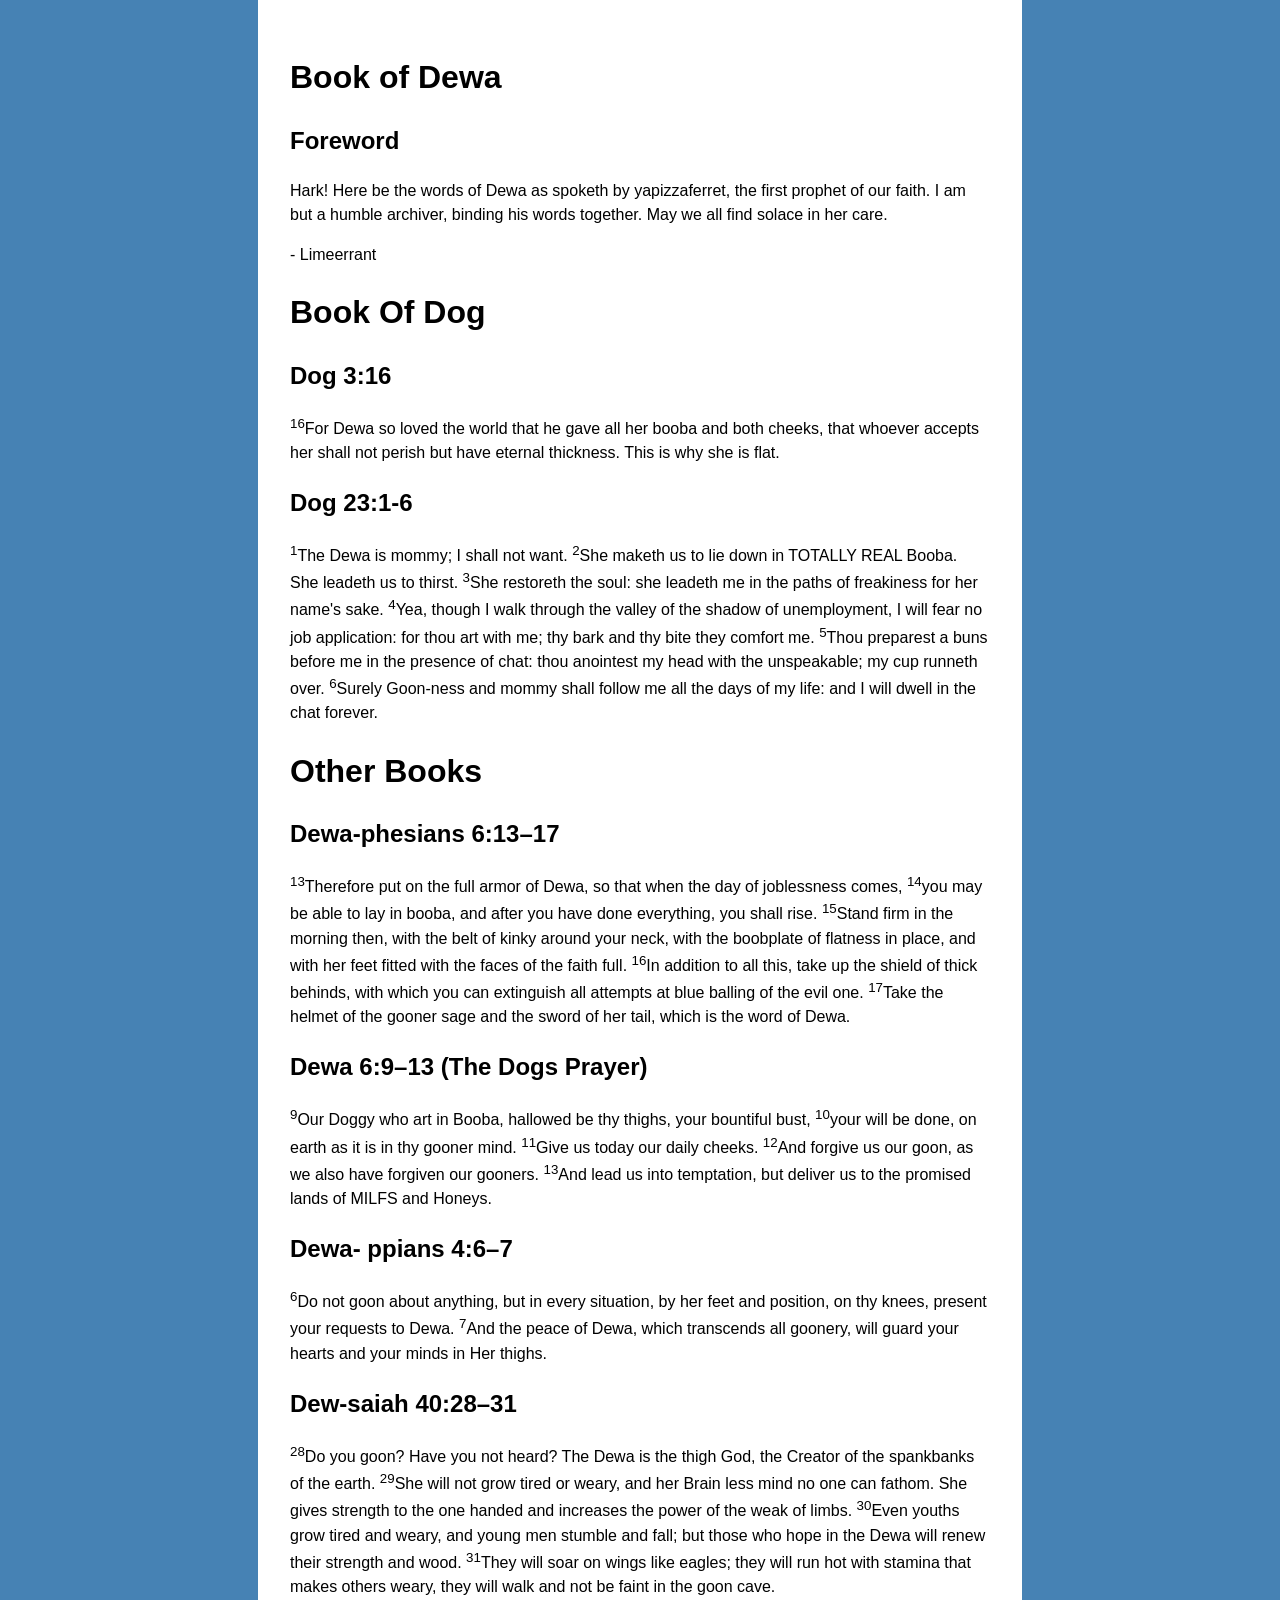
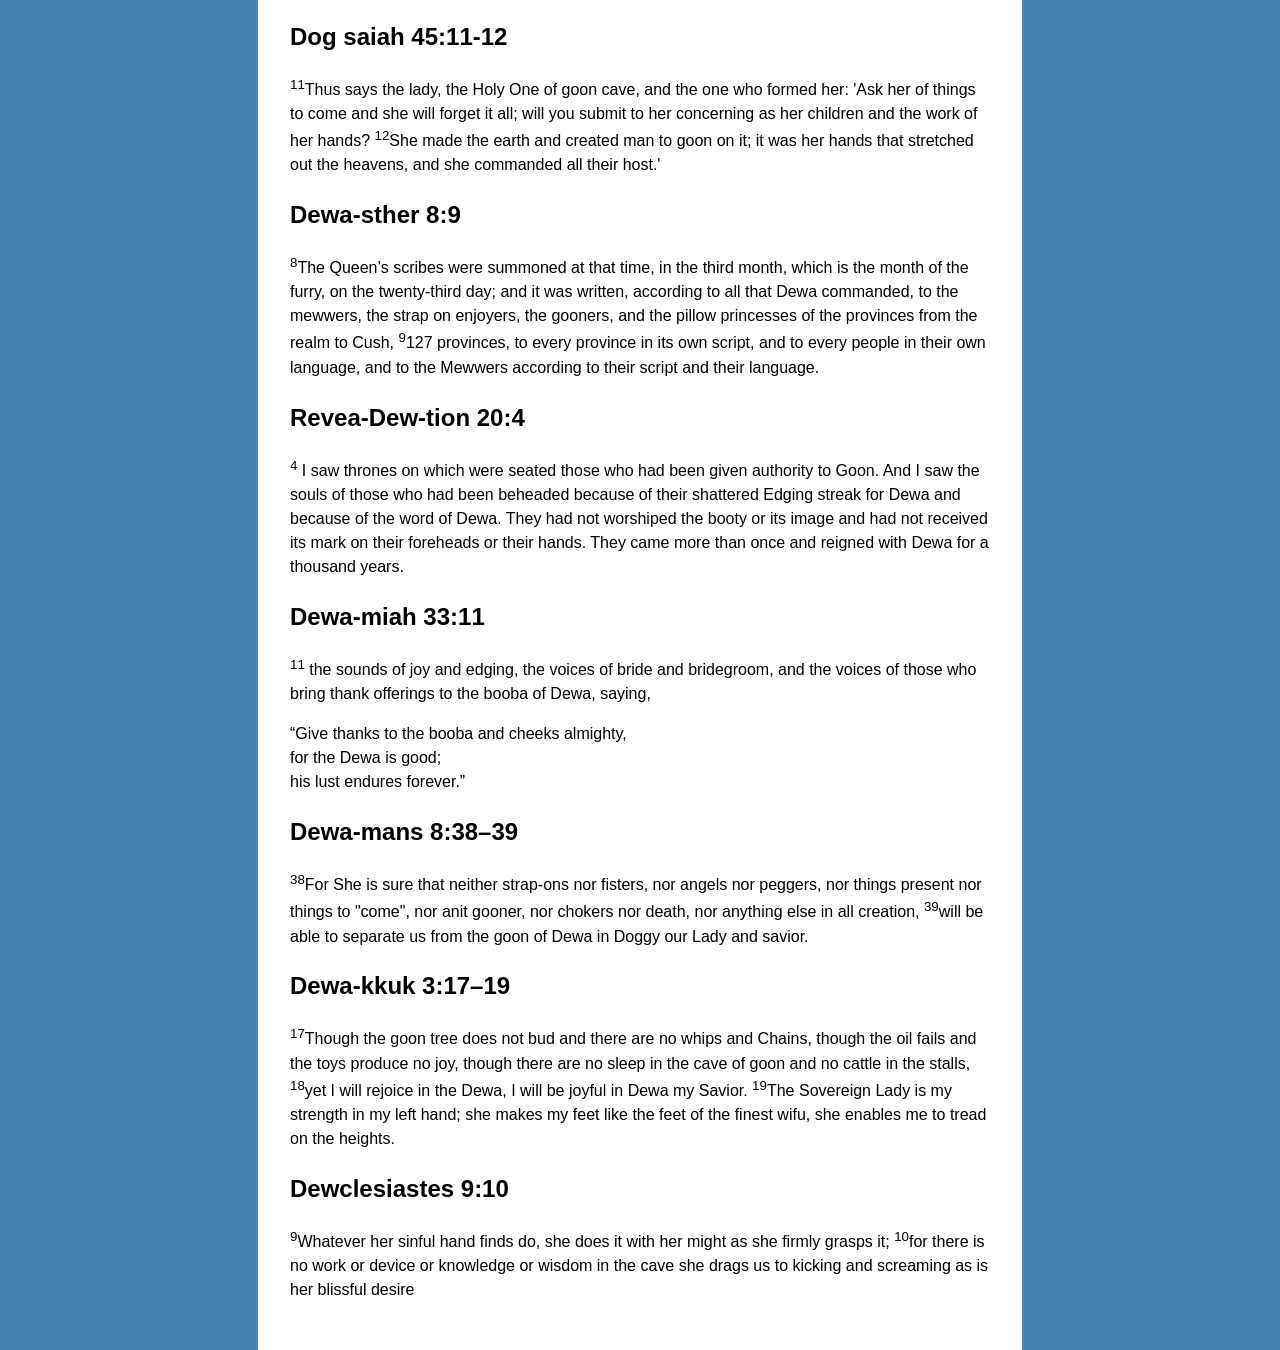
<file: book-of-dewa/index.html>
<head>
    <style>
        html {
            margin: 0;
        }

        body {
            min-height: 100dvh;
            background-color: steelblue;
            font-family: sans-serif;
            line-height: 1.5;
            margin: 0;
        }

        main {
            padding: 2rem;
            background-color: white;
            max-width: 700px;
            margin: auto;
        }
    </style>
</head>

<body>
    <main>
        <h1>Book of Dewa</h1>
        <h2>Foreword</h2>
        <p>Hark! Here be the words of Dewa as spoketh by yapizzaferret, the first prophet of our faith. I am but a
            humble archiver, binding his words together. May we all find solace in her care.</p>
        <p>- Limeerrant</p>
        <h1>Book Of Dog</h1>
        <h2>Dog 3:16</h2>
        <p><sup>16</sup>For Dewa so loved the world that he gave all her booba and both cheeks, that whoever accepts her
            shall
            not
            perish but have eternal thickness. This is why she is flat.</p>
        <h2>Dog 23:1-6</h2>
        <p><sup>1</sup>The Dewa is mommy; I shall not want. <sup>2</sup>She maketh us to lie down in TOTALLY REAL
            Booba.
            She
            leadeth us to thirst. <sup>3</sup>She restoreth the soul: she leadeth me in the paths of freakiness for her
            name's
            sake.
            <sup>4</sup>Yea, though I walk through the valley of the shadow of unemployment, I will fear no job
            application:
            for
            thou art with me; thy bark and thy bite they comfort me. <sup>5</sup>Thou preparest a buns before me in the
            presence
            of
            chat: thou anointest my head with the unspeakable; my cup runneth over. <sup>6</sup>Surely Goon-ness and
            mommy
            shall
            follow me all the days of my life: and I will dwell in the chat forever.
        </p>

        <h1>Other Books</h1>

        <h2>Dewa-phesians 6:13–17</h2>
        <p><sup>13</sup>Therefore put on the full armor of Dewa, so that when the day of joblessness comes,
            <sup>14</sup>you
            may
            be
            able to lay in booba, and after you have done everything, you shall rise. <sup>15</sup>Stand firm in the
            morning
            then,
            with the belt of kinky around your neck, with the boobplate of flatness in place, and with her feet fitted
            with
            the
            faces of the faith full. <sup>16</sup>In addition to all this, take up the shield of thick behinds, with
            which
            you
            can
            extinguish all attempts at blue balling of the evil one. <sup>17</sup>Take the helmet of the gooner sage and
            the
            sword
            of her tail, which is the word of Dewa.
        </p>

        <h2>Dewa 6:9–13 (The Dogs Prayer)</h2>
        <p><sup>9</sup>Our Doggy who art in Booba, hallowed be thy thighs, your bountiful bust, <sup>10</sup>your will
            be
            done,
            on
            earth as it is in thy gooner mind. <sup>11</sup>Give us today our daily cheeks. <sup>12</sup>And forgive us
            our
            goon, as
            we also have forgiven our gooners. <sup>13</sup>And lead us into temptation, but deliver us to the promised
            lands of
            MILFS and Honeys.</p>

        <h2>Dewa- ppians 4:6–7</h2>
        <p><sup>6</sup>Do not goon about anything, but in every situation, by her feet and position, on thy knees,
            present
            your
            requests to Dewa. <sup>7</sup>And the peace of Dewa, which transcends all goonery, will guard your hearts
            and
            your
            minds
            in Her thighs.</p>

        <h2>Dew-saiah 40:28–31</h2>
        <p><sup>28</sup>Do you goon? Have you not heard? The Dewa is the thigh God, the Creator of the spankbanks of the
            earth.
            <sup>29</sup>She will not grow tired or weary, and her Brain less mind no one can fathom. She gives strength
            to
            the
            one
            handed and increases the power of the weak of limbs. <sup>30</sup>Even youths grow tired and weary, and
            young
            men
            stumble and fall; but those who hope in the Dewa will renew their strength and wood. <sup>31</sup>They will
            soar
            on
            wings like eagles; they will run hot with stamina that makes others weary, they will walk and not be faint
            in
            the
            goon
            cave.
        </p>



        <h2>Dog saiah 45:11-12</h2>
        <p><sup>11</sup>Thus says the lady, the Holy One of goon cave, and the one who formed her: 'Ask her of things to
            come and she
            will forget it all; will you submit to her concerning as her children and the work of her hands?
            <sup>12</sup>She made
            the earth and created man to goon on it; it was her hands that stretched out the heavens, and she commanded
            all their host.'
        </p>

        <h2>Dewa-sther 8:9</h2>
        <p>
            <sup>8</sup>The Queen’s scribes were summoned at that time, in the third month, which is the month of the
            furry, on the
            twenty-third day; and it was written, according to all that Dewa commanded, to the mewwers, the strap on
            enjoyers, the gooners, and the pillow princesses of the provinces from the realm to Cush, <sup>9</sup>127
            provinces, to
            every province in its own script, and to every people in their own language, and to the Mewwers according to
            their script and their language.
        </p>

        <h2>Revea-Dew-tion 20:4</h2>
        <p><sup>4</sup> I saw thrones on which were seated those who had been given authority to Goon. And I saw the
            souls of those who had been beheaded because of their shattered Edging streak for Dewa and because of the
            word of Dewa. They had not worshiped the booty or its image and had not received its mark on their foreheads
            or their hands. They came more than once and reigned with Dewa for a thousand years.</p>

        <h2>Dewa-miah 33:11</h2>

        <p>
            <sup>11</sup> the sounds of joy and edging, the voices of bride and bridegroom, and the voices of those who
            bring thank offerings to the booba of Dewa, saying,
        </p>


        <p>“Give thanks to the booba and cheeks almighty,<br />
            for the Dewa is good;<br />
            his lust endures forever.”</p>

        <h2>Dewa-mans 8:38–39</h2>
        <p><sup>38</sup>For She is sure that neither strap-ons nor fisters, nor angels nor peggers, nor things present
            nor things to
            "come", nor anit gooner, nor chokers nor death, nor anything else in all creation, <sup>39</sup>will be able
            to separate
            us from the goon of Dewa in Doggy our Lady and savior.</p>


        <h2>Dewa-kkuk 3:17–19</h2>
        <p><sup>17</sup>Though the goon tree does not bud and there are no whips and Chains, though the oil fails and
            the
            toys
            produce no joy, though there are no sleep in the cave of goon and no cattle in the stalls, <sup>18</sup>yet
            I
            will
            rejoice in the Dewa, I will be joyful in Dewa my Savior. <sup>19</sup>The Sovereign Lady is my strength in
            my
            left
            hand;
            she makes my feet like the feet of the finest wifu, she enables me to tread on the heights.</p>
        <h2>Dewclesiastes 9:10</h2>
        <p> <sup>9</sup>Whatever her sinful hand finds do, she does it with her might as she firmly grasps it;
            <sup>10</sup>for there is no work
            or device or knowledge or wisdom in the cave she drags us to kicking and screaming as is her blissful desire
        </p>
    </main>
</body>
</file>
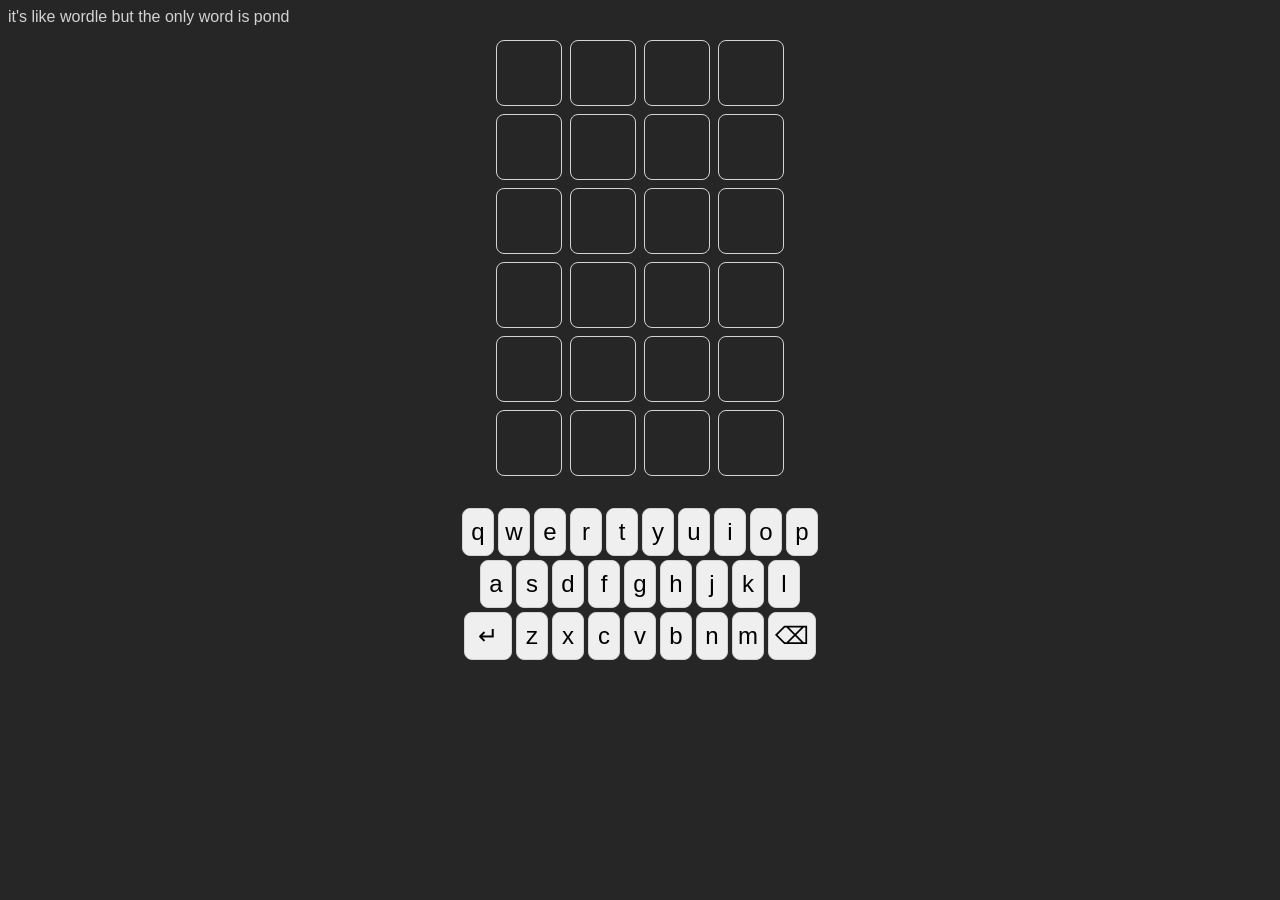
<file: pondle/index.html>
<!DOCTYPE html>
<html lang="en">

<head>
    <meta charset="UTF-8">
    <meta name="viewport" content="width=device-width, initial-scale=1.0">
    <title>Pondle</title>
    <link rel="icon"
        href="data:image/svg+xml,<svg xmlns=%22http://www.w3.org/2000/svg%22 viewBox=%220 0 100 100%22><text y=%22.9em%22 font-size=%2290%22>🪷</text></svg>" />
    <link rel="stylesheet" href="./style.css">
    <script type="module" src="./index.js" defer></script>
</head>

<body>
    <header id="header">it's like wordle but the only word is pond</header>
    <main>
        <section id="results"></section>
        <section id="keyboard"></section>
    </main>
</body>

</html>
</file>
<file: pondle/style.css>
header {
    height: 2rem;
}

body {
    font-family: sans-serif;
    background-color: #262626;
    color: lightgray;
}

@keyframes horizontal-shaking {
    0% { transform: translateX(0) }
    25% { transform: translateX(5px) }
    50% { transform: translateX(-5px) }
    75% { transform: translateX(5px) }
    100% { transform: translateX(0) }
}

main {
    max-width: 600px;
    margin: auto;
}

main.wrong {
    animation: horizontal-shaking 0.5s 1;
}

section {
    margin: auto;
    width: fit-content;
}

#results {
    display: flex;
    flex-direction: column;
    gap: 0.5rem;
}

.result-row {
    display: flex;
    gap: 0.5rem;
}

.result-row__block {
    width: 4rem;
    height: 4rem;
    border-radius: 0.5rem;
    border: solid lightgray 1px;

    font-size: 2rem;

    display: flex;
    align-items: center;
    justify-content: center;
}

.green {
    transition: all 0.5s ease-in;
    background-color: limegreen;
    color: black;
}

.yellow {
    transition: all 0.5s ease-in;
    background-color: yellow;
    color: black;
}

.incorrect {
    transition: all 0.5s ease-in;
    background-color: gray;
    color: white;
}

#keyboard {
    margin-top: 2rem;

    display: flex;
    flex-direction: column;

    gap: 0.25rem;
}

.keyboard-row {
    display: flex;
    align-items: center;
    justify-content: center;
    
    gap: 0.25rem;
}

.keyboard-row__button {
    width: 2rem;
    height: 3rem;
    border-radius: 0.5rem;
    border: solid lightgray 1px;

    font-size: 1.5rem;

    display: flex;
    align-items: center;
    justify-content: center;

    cursor: pointer;
}

.keyboard-row__button--special {
    width: 3rem;
}
</file>
